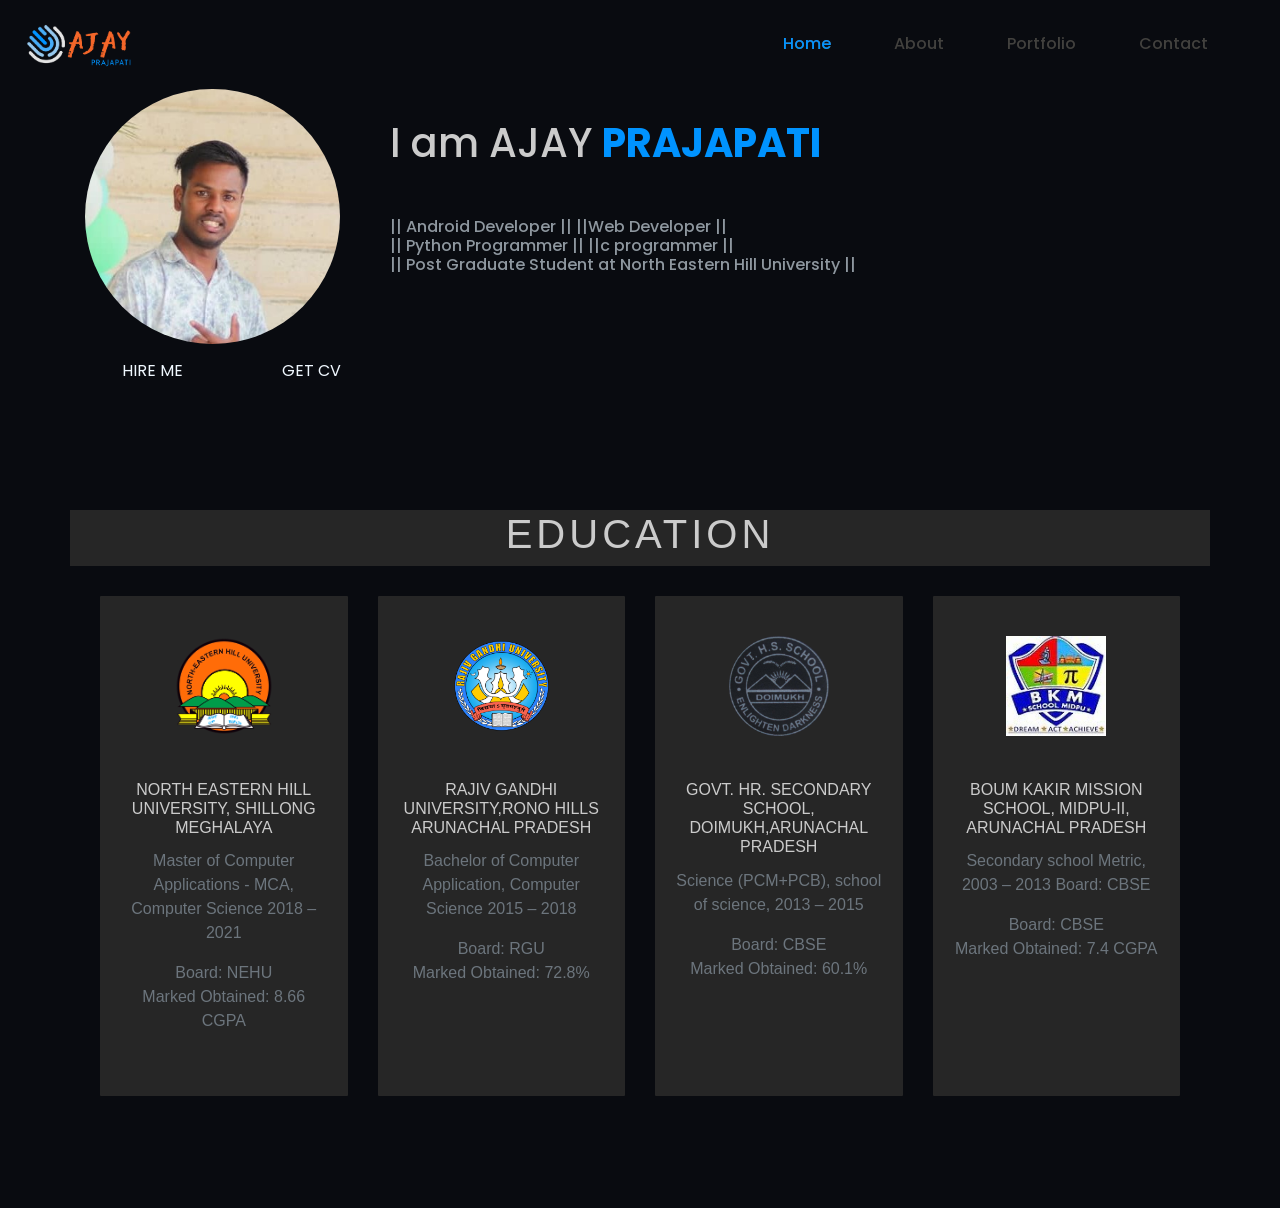
<file: index.html>
<!doctype html>
<html>
  <head>
      <meta charset="utf-8">
      <meta name="viewport" content="width=device,initial-scale=1.0">
      <meta http-equiv="X-UA-Compatible" content="ie=edge">
    <link rel="stylesheet" href="bootstrap-4.5.2-dist/css/bootstrap.min.css">


     <link rel="stylesheet" href="bootstrap-4.5.2-dist/css/all.min.css">
     <link rel="stylesheet" href="bootstrap-4.5.2-dist/css/style.css">
     <link href="https://fonts.googleapis.com/css2?family=Sacramento&display=swap" rel="stylesheet">
     <link href="https://fonts.googleapis.com/css2?family=Sacramento&display=swap" rel="stylesheet">
     <link href="https://fonts.googleapis.com/css2?family=Poppins:wght@600&display=swap" rel="stylesheet">
    <title>X-clusive @jaye</title>
  </head>
  <body>

<!--navigation--->
<header class="header1">
<div class="main-menu">
  <nav class="navbar navbar-expand-lg navbar-light">

    <a class="navbar-brand" href="#"><img src="bootstrap-4.5.2-dist/logos/logo4.png" alt="logo" width="130"></a>
    <button class="navbar-toggler" type="button" data-toggle="collapse" data-target="#navbarNav" aria-controls="navbarNav" aria-expanded="false" aria-label="Toggle navigation">
      
    <span class="navbar-toggler-icon"></span>
    </button>
    <div class="navbar-collapse" id="navbarNav">
    <div class="mr-auto"> </div>
        
   <ul class="navbar-nav">
  <li class="nav-item active">
    <a class="nav-link" href="#" >Home <span class="sr-only">(current)</span></a>
  </li>
  <li class="nav-item">
    <a class="nav-link" href="bootstrap-4.5.2-dist/css/pages/page1.html">About</a>
  </li>
  <li class="nav-item">
    <a class="nav-link" href="#">Portfolio</a>
  </li>
  <li class="nav-item">
    <a class="nav-link" href="#">Contact</a>
  </li>
   
   </ul>
     </div>
</nav>
</div>
  
  
      </header>
     

  <!--my body-->
  <main class="site-main">

    <section class="site-banner">
      <div class="container">
         
        <div class="row">
             <div class="col-lg-3 col-md-12">
            
            <img class="img-fluid" src="bootstrap-4.5.2-dist/logos/ajaylogo.jpg" />
              
          </div>
          
          <div class="col-lg-6 col-md-12 site-title">
            <h3 class="title-text"></h3>
            <h1 class="title-text-uppercase">I am AJAY  <b style="color: #0093ff">PRAJAPATI</b></h1>
            <h6 class="title-text-uppercase" style="color: #8e979f">|| Android Developer || ||Web Developer ||<br>|| Python Programmer || ||c programmer ||<br>|| Post Graduate Student at North Eastern Hill University ||</h6>
            
          </div>

         
            
        </div>
           <div class="column">
            <div class="site-button">
              
               <div class="d-flex flex-row flex-wrap">
                <button type="button" class="btn button primary-button mr-4 text-uppercase">hire me</button>
                <button type="button" class="btn button secondary-button mr-4 text-uppercase">Get CV</button>
              </div>
            </div>
        </div>
          
      </div>
    </section>
  </main>
      
<!--education section-->
<section class="services-area">
 <div class="container">
  <div class="row">
      <div class="col-lg-12 text-center services-title">
          <h1 class="text-uppercase title-text ">Education </h1>
           
      </div>
  </div>
     <div class="container services-list">
       <div class="row">
        <div class="col-lg-3 col-md-6 col-sm-12">
        <div class="services">
            <div class="services-img text-center py-4">
              <img src="bootstrap-4.5.2-dist/logos/nehu.png" width="100" height="100" alt="1">
            </div>
            <div class="card-body text-center">
            <h6 class="card-title text-uppercase font-Poppins">North eastern Hill University, Shillong Meghalaya</h6>
            <p class="card-text text-secondary">Master of Computer Applications - MCA, Computer Science 2018 – 2021 
</p>
                <p class="card-text text-secondary">Board: NEHU <br>Marked Obtained: 8.66 CGPA
</p>
            </div>
            </div>
        </div>
           <div class="col-lg-3 col-md-6 col-sm-12">
        <div class="services">
            <div class="services-img text-center py-4">
              <img src="bootstrap-4.5.2-dist/logos/rgu.png" width="120" height="100" alt="1">
            </div>
            <div class="card-body text-center">
            <h6 class="card-title text-uppercase font-Poppins">Rajiv Gandhi University,Rono Hills Arunachal Pradesh</h6>
           <p class="card-text text-secondary"> 
             	Bachelor of Computer Application, Computer Science 2015 – 2018 
	
</p>
                <p class="card-text text-secondary">Board: RGU<br>
Marked Obtained: 72.8%</p>
            </div>
            </div>
        </div>
           <div class="col-lg-3 col-md-6 col-sm-12">
        <div class="services">
            <div class="services-img text-center py-4">
              <img src="bootstrap-4.5.2-dist/logos/hr.png" width="100" height="100" alt="1">
            </div>
            <div class="card-body text-center">
            <h6 class="card-title text-uppercase font-Poppins">Govt.  Hr. Secondary School, Doimukh,Arunachal Pradesh</h6>
            <p class="card-text text-secondary">Science (PCM+PCB), school of science, 2013 – 2015 
	

</p>
                <p class="card-text text-secondary">Board: CBSE
<br>Marked Obtained: 60.1%
 </p>
            </div>
            </div>
        </div>
           <div class="col-lg-3 col-md-6 col-sm-12">
        <div class="services">
            <div class="services-img text-center py-4">
              <img src="bootstrap-4.5.2-dist/logos/bkms.jpg" width="100" height="100" alt="1">
            </div>
            <div class="card-body text-center">
            <h6 class="card-title text-uppercase font-Poppins">Boum Kakir Mission School, Midpu-ii, Arunachal Pradesh </h6>
            <p class="card-text text-secondary">Secondary school Metric, 2003 – 2013
	Board: CBSE

	</p>
<p class="card-text text-secondary">Board: CBSE
<br>Marked Obtained: 7.4 CGPA
 </p>
            </div>
            </div>
        </div>
       </div>
     </div>
 </div>
</section>
<!-- -->      



       <script src="bootstrap-4.5.2-dist/js/jquery.3.4.1.js"></script>
    <script src="bootstrap-4.5.2-dist/js/bootstrap.min.js"></script>
  </body>
</html>
</file>
<file: bootstrap-4.5.2-dist/css/style.css>
body
 {
 	background: #e5e5e5;
 }
.header1 .main-menu .navbar .navbar-brand
{
	padding: 0 3rem 0  4 rem;
	 
}

.main-menu
{
    background-color: #090b10;	

}
.header1 .main-menu .nav-item .nav-link
{
	font-family: 'Bowlby One SC',;
	font-weight: 480;
	color: #42413e;
	padding: 0.4rem;
    margin-right: 50px;
}
.header1 .main-menu .navbar-nav a{
     font-family: 'Poppins', sans-serif;
}
.header1 .main-menu .navbar-nav .active a{
	background:linear-gradient(red,green);
	-webkit-background-clip:text;
	-webkit-text-fill-color:#0093ff;
	background-clip: text;
    font-family: 'Poppins', sans-serif;
}
 
.header1 .main-menu .navbar-nav   a:hover{
	background:linear-gradient(red,#green);
	-webkit-background-clip:text;
	-webkit-text-fill-color:#0093ff;
	background-clip: text;
   
}
.site-banner
{    
    background-color: #090b10;
}
 .title-text-uppercase
{   
    
    
    margin-top: 10px;
    padding: 20px;
    font-family: 'Poppins', sans-serif;
 
    color: #cbcbcb;
}

.img-fluid
{   
    width: 100%;
     
    border-radius: 50%;
}

.button
{   
    padding: .8rem 2.2rem;
    font-family: 'Poppins', sans-serif;
    position: relative;
    border:2px solid rgba(0, 0, 0, 0);
    color: aliceblue;
    border-radius: 4px;
}

.column
{
     
}
.button.primary-button:hover{
    background: #eaeaea;
    background-clip: padding-box;
    color: #000000;
}
.button.primary-button::after{
    position: absolute;
    top: -2px;left: -2px; right: -2px; bottom: -2px;
    background: linear-gradient(#0093ff,rgba(181, 181, 181, 0.85));
    content: '';
    z-index: -1;
    border-radius: 4px;
    
}
.button.secondary-button:hover{
    background: #eaeaea;
    background-clip: padding-box;
    color: #000000;
}
.button.secondary-button::after{
    position: absolute;
    top: -2px;left: -2px; right: -2px; bottom: -2px;
    background: linear-gradient(red,rgba(141, 9, 40, 0.85));
    content: '';
    z-index: -1;
    border-radius: 4px;
    
}
.navbar-toggler{
    
     
    background: #fff;
}

/*education section*/

 .services-area
{   background: #090b10;
    padding: 7rem 2rem;
}
 .services-title
{
    
    background-color: #262626;
    letter-spacing: 4px;
    
     
}
.services-title h1
{
   
    color: #cbcbcb;
    
   
     
}
 .services-area .services
{
     background-color: #262626;
     border-radius: 1px;
      
    height: 500px;
    
    padding: 1rem 0;
   margin-top: 30px;
    transition:box-shadow .5s ease;
     
}
.services-area .services:hover{
    box-shadow: 0px 10px 30px #0093ff;
     
}
.card-title 
{
    color:#cbcbcb;
}


/*_______________________*/
</file>
